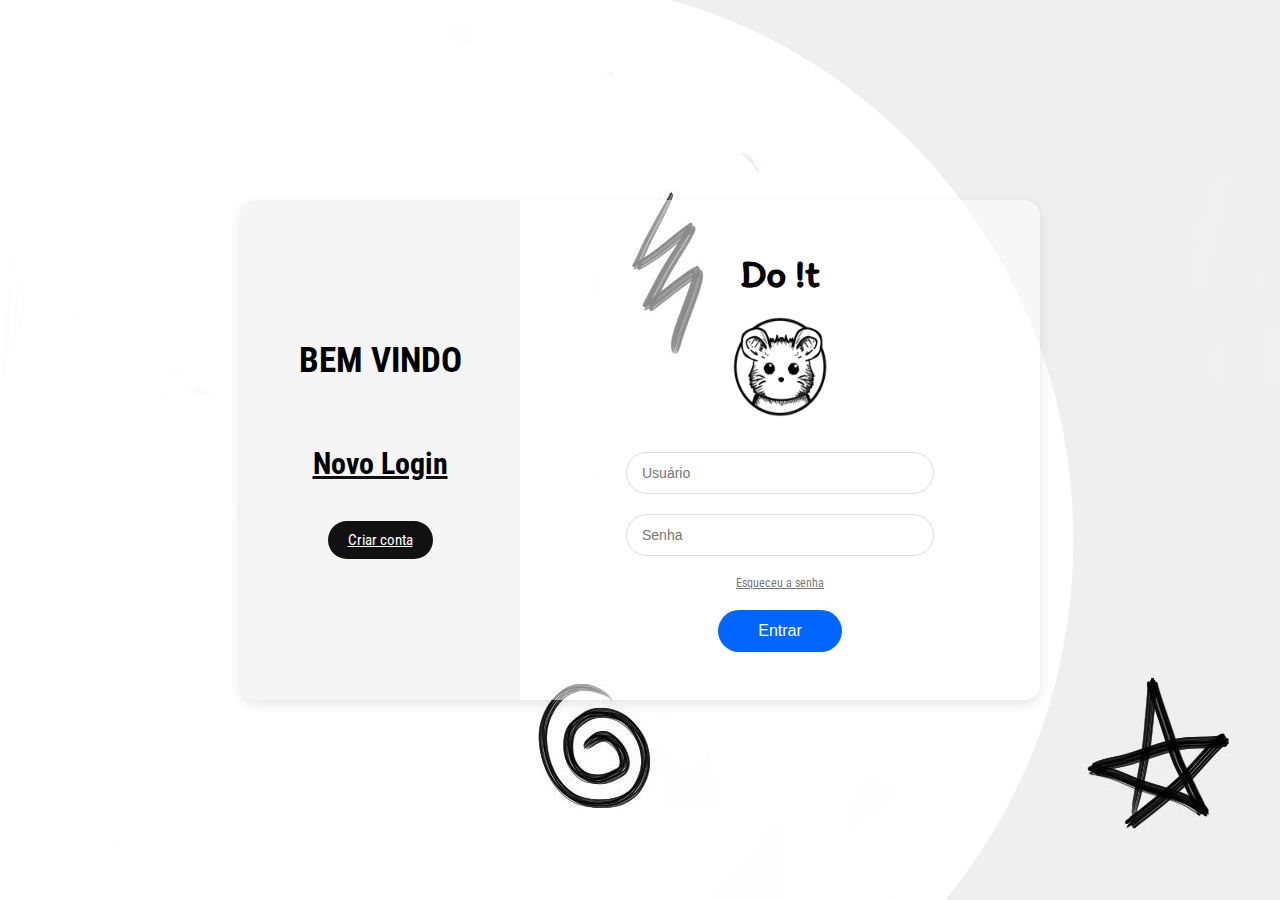
<file: pag001/index.html>
<!DOCTYPE html>
<html lang="pt-br">

<head>
    <meta charset="UTF-8">
    <meta name="viewport" content="width=device-width, initial-scale=1.0">
    <link rel="stylesheet" href="style.css">
    <title>Do !t</title>
    <link rel="shortcut icon" href="favicon.ico" type="image/x-icon">
</head>

<body>
    <div class="container">
        <div class="left-panel">
            <div class="welcome">BEM VINDO</div>
            <div class="login-title">Novo Login</div>
            <button class="create-button"><a href="..//pag002/index.html">Criar conta</a></button>
        </div>

        <div class="right-panel">
            <h1 class="title">Do !t</h1>
            <div class="profile">
                <img src="../image/Login_DO_IT.png" alt="not found">
            </div>

            <div class="input-group">
                <input type="text" class="input-control" placeholder="Usuário" required>
            </div>

            <div class="input-group">
                <input type="password" class="input-control" placeholder="Senha" required>
            </div>

            <a href="#" class="forgot-password">Esqueceu a senha</a>

            <button class="login-button">Entrar</button>
        </div>
    </div>
</body>

</html>
</file>
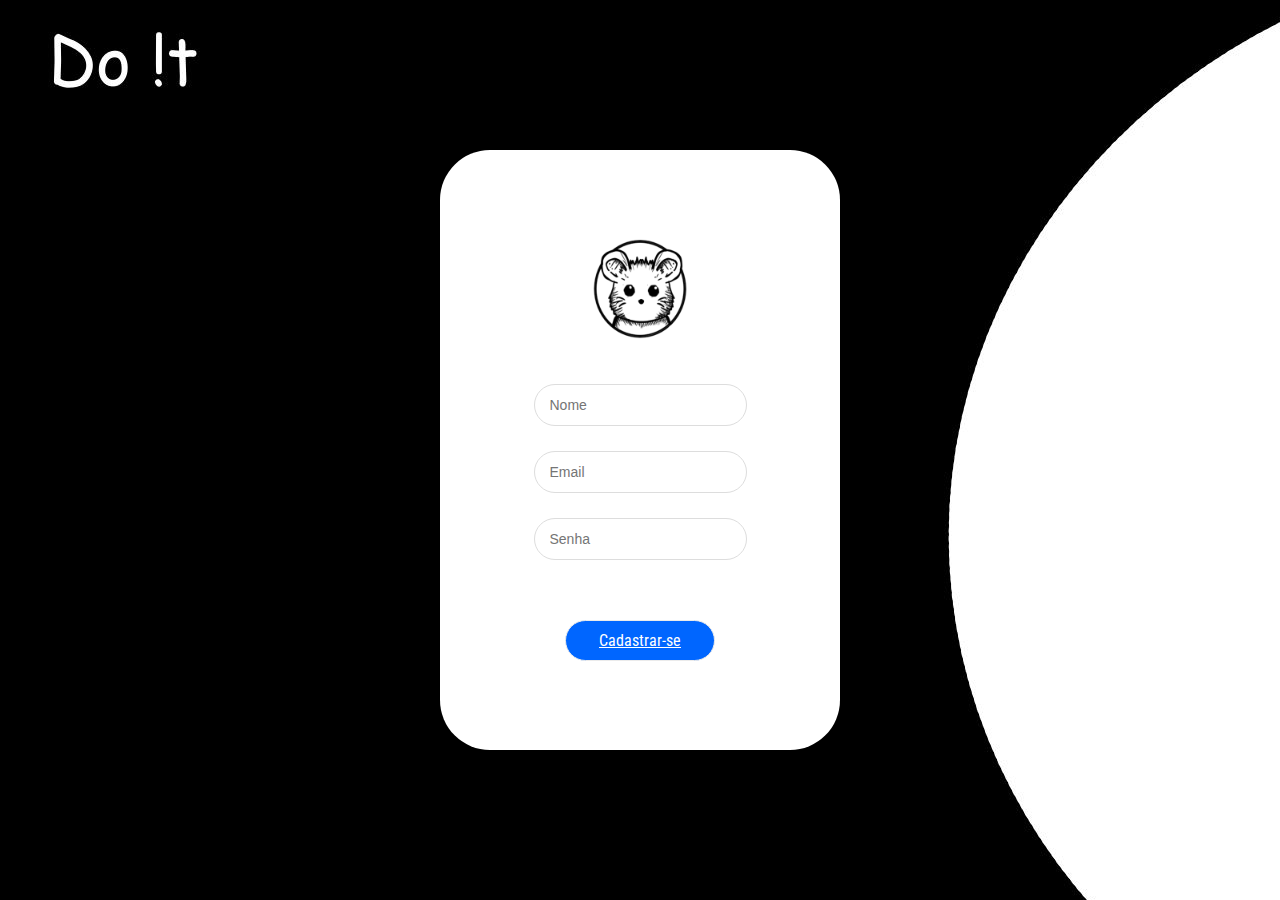
<file: pag002/index.html>
<!DOCTYPE html>
<html lang="pt-br">

<head>
    <meta charset="UTF-8">
    <meta name="viewport" content="width=device-width, initial-scale=1.0">
    <title>Do !t</title>
    <link rel="shortcut icon" href="favicon.ico" type="image/x-icon">
    <link rel="stylesheet" href="style.css">
</head>

<body>
    <div class="container">
        <form action="#">
            <div class="profile"> <img src="../image/Login_DO_IT.png" alt="not found"></div>

            <div class="input-group">
                <input class="input-control" type="text" required placeholder="Nome">
            </div>

            <div class="input-group">
                <input class="input-control" type="text" required placeholder="Email">
            </div>

            <div class="input-group">
                <input class="input-control" type="text" required placeholder="Senha">
            </div>

            <button class="button-sign"><a href="../pag001/index.html">Cadastrar-se</a></button>
        </form>
    </div>
</body>

</html>
</file>
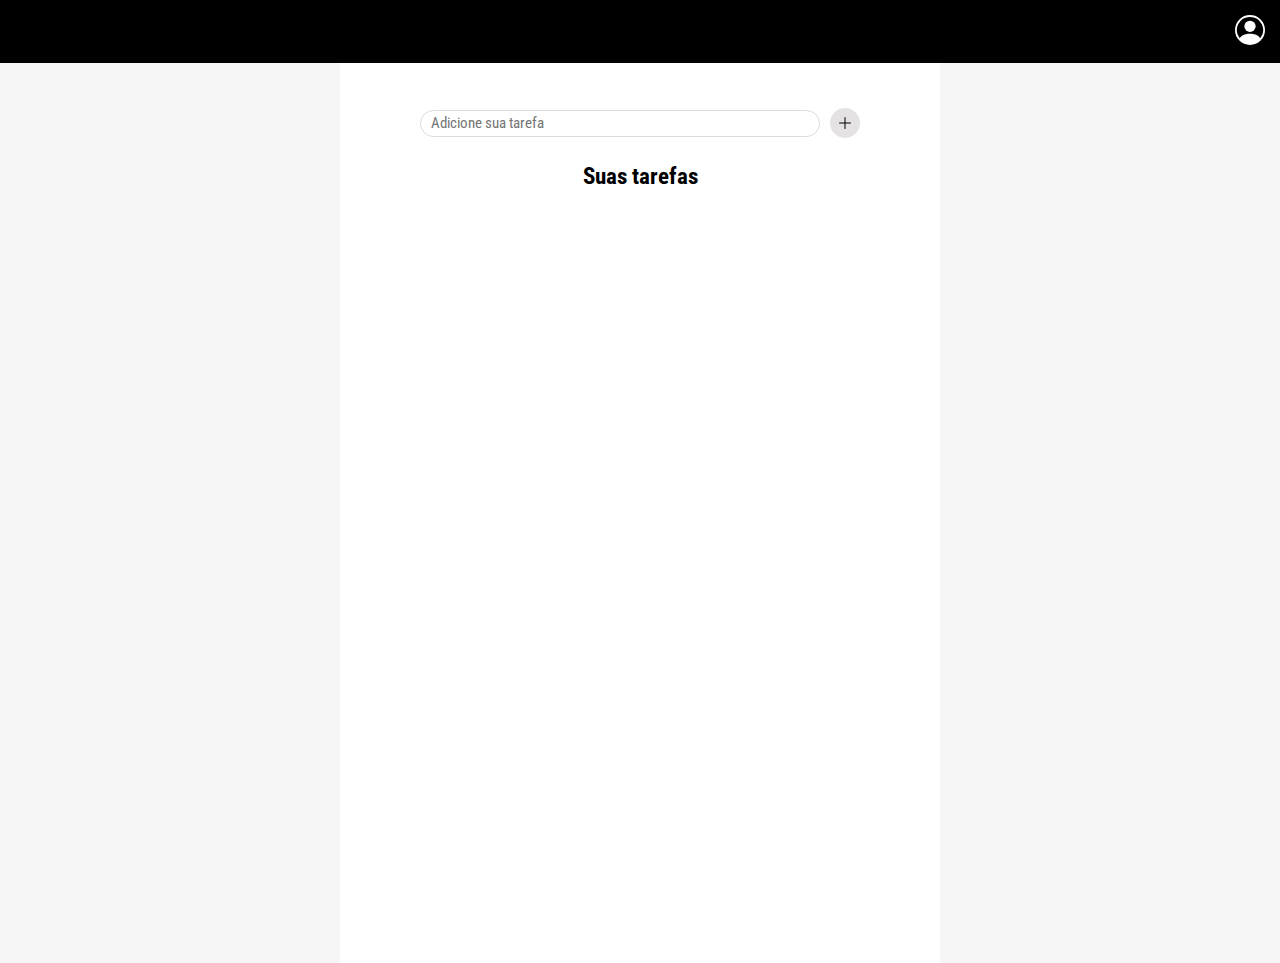
<file: pag003/index.html>
<!DOCTYPE html>
<html lang="pt-br">

<head>
    <meta charset="UTF-8">
    <meta name="viewport" content="width=device-width, initial-scale=1.0">
    <title>do !t</title>
    <link rel="stylesheet" href="style.css">
</head>

<body>
    <div class="header">
            <button class="profile-icon">
                <svg xmlns="http://www.w3.org/2000/svg" width="30" height="30" fill="currentColor"
                    class="bi bi-person-circle" viewBox="0 0 16 16">
                    <path d="M11 6a3 3 0 1 1-6 0 3 3 0 0 1 6 0" />
                    <path fill-rule="evenodd"
                        d="M0 8a8 8 0 1 1 16 0A8 8 0 0 1 0 8m8-7a7 7 0 0 0-5.468 11.37C3.242 11.226 4.805 10 8 10s4.757 1.225 5.468 2.37A7 7 0 0 0 8 1" />
                </svg>
            </button>
    </div>


    <div class="container">

        <div class="content">

            <div class="check-list">
                <input class="input-control" type="text" placeholder="Adicione sua tarefa">
                <div class="confirm">
                    <svg xmlns="http://www.w3.org/2000/svg" width="16" height="16" fill="currentColor"
                        class="bi bi-plus-lg" viewBox="0 0 16 16">
                        <path fill-rule="evenodd"
                            d="M8 2a.5.5 0 0 1 .5.5v5h5a.5.5 0 0 1 0 1h-5v5a.5.5 0 0 1-1 0v-5h-5a.5.5 0 0 1 0-1h5v-5A.5.5 0 0 1 8 2" />
                    </svg>
                </div>
            </div>

            <h2>Suas tarefas</h2>

            <div class="to-do-list">
                <ul></ul>
            </div>
        </div>
    </div>
</body>

</html>
</file>
<file: pag001/style.css>
@import url('https://fonts.googleapis.com/css2?family=Itim&family=Roboto:ital,wght@0,100;0,300;0,400;0,500;0,700;0,900;1,100;1,300;1,400;1,500;1,700;1,900&display=swap');
@import url('https://fonts.googleapis.com/css2?family=Roboto+Condensed:ital,wght@0,100..900;1,100..900&display=swap');

* {
    margin: 0;
    padding: 0;
    box-sizing: border-box;
    font-family: Arial, sans-serif;
}

body {
    height: 100vh;
    display: flex;
    align-items: center;
    justify-content: center;
    background-image: url('../image/fundoDoit.jpg');
    position: relative;
    overflow: hidden;
}

.container {
    display: flex;
    background-color: rgba(255, 255, 255, 0.527);
    border-radius: 16px;
    box-shadow: 0 4px 12px rgba(0, 0, 0, 0.1);
    overflow: hidden;
    position: relative;
    width: 800px;
    height: 500px;
}

.title {
    position: relative;
    align-items: center;
}

.left-panel {
    background-color: #f1f1f1bb;
    width: 35%;
    padding: 40px 30px;
    display: flex;
    flex-direction: column;
    align-items: center;
}

.right-panel {
    width: 65%;
    padding: 40px;
    display: flex;
    flex-direction: column;
    align-items: center;
    justify-content: center;
}

.right-panel h1 {
    font-family: "Itim", sans-serif;
    font-size: 40px;
    margin-bottom: 20px;
}

.profile {

    display: flex;
    align-items: center;
    justify-content: center;
    margin-bottom: 35px;
}

.profile img {
    width: 120px;
    height: 100px;
}

.welcome {
    margin-top: 100px;
    font-family: "Roboto Condensed", sans-serif;
    font-size: 35px;
    font-weight: bold;
    margin-bottom: 15px;
}

.login-title {
    font-family: "Roboto Condensed", sans-serif;
    font-size: 30px;
    font-weight: bold;
    margin-top: 50px;
    position: relative;
    text-decoration: underline;
    text-decoration-color: #111;
    text-decoration-style:solid;
    text-decoration-thickness: 3px;
}

.create-button {
    background-color: #111;
    border: none;
    padding: 10px 20px;
    border-radius: 25px;
    cursor:pointer;
    margin-top: 40px;
}
a{
    color: white;
    font-family: "Roboto Condensed", sans-serif;
    font-size: 15px;
}

.input-group {
    width: 70%;
    margin-bottom: 20px;
}

.input-control {
    width: 100%;
    padding: 12px 15px;
    border: 1px solid #ddd;
    border-radius: 25px;
    font-size: 14px;
}

.forgot-password {
    align-self: center;
    font-size: 12px;
    color: #777;
    text-decoration:underline;
    margin-bottom: 20px;
}

.login-button {
    background-color: #0066ff;
    color: white;
    border: none;
    padding: 12px 40px;
    border-radius: 25px;
    cursor: pointer;
    font-size: 16px;
}
</file>
<file: pag002/style.css>
@import url('https://fonts.googleapis.com/css2?family=Itim&family=Roboto:ital,wght@0,100;0,300;0,400;0,500;0,700;0,900;1,100;1,300;1,400;1,500;1,700;1,900&display=swap');
@import url('https://fonts.googleapis.com/css2?family=Roboto+Condensed:ital,wght@0,100..900;1,100..900&display=swap');

* {
    margin: 0;
    padding: 0;
    box-sizing: border-box;
    font-family: Arial, sans-serif;
}

body {
    height: 100vh;
    display: flex;
    align-items: center;
    justify-content: center;
    position: relative;
    overflow: hidden;
    background-image: url('../image/fundoSignDoit.jpg');
}

.container {
    display: flex;
    justify-content: center;
    align-items: center;
    background-color: rgb(255, 255, 255);
    border-radius: 50px;
    box-shadow: 1px 4px 5px rgba(0, 0, 0, 0.301);
    overflow: hidden;
    position: relative;
    width: 400px;
    height: 600px;
}

.profile {
    align-items: center;
    justify-content: center;
    display: flex;
    margin-bottom: 45px;
}

.profile img {
    width: 120px;
    height: 100px;
}

.input-group {
    align-items: center;
    display: flex;
    margin-bottom: 25px;
}

.input-control {
    width: 100%;
    padding: 12px 15px;
    border: 1px solid #ddd;
    border-radius: 25px;
    font-size: 14px;
}      

.button-sign {
    display: flex;
    align-items: center;
    justify-content: center;
    width: 150px;
    padding: 10px 20px;
    border-radius: 45px;
    border: 1px solid rgb(235, 235, 235);
    background-color: #0066ff;
    margin-left: auto;
    margin-right: auto;
    margin-top: 60px;
}

a {
    color: white;
    font-family: "Roboto Condensed", sans-serif;
    font-size: 16px;
}
</file>
<file: pag003/style.css>
@import url('https://fonts.googleapis.com/css2?family=Itim&family=Roboto:ital,wght@0,100;0,300;0,400;0,500;0,700;0,900;1,100;1,300;1,400;1,500;1,700;1,900&display=swap');
@import url('https://fonts.googleapis.com/css2?family=Roboto+Condensed:ital,wght@0,100..900;1,100..900&display=swap');

* {
    font-family: 'Roboto Condensed', sans-serif;
    box-sizing: border-box;
    margin: 0;
    padding: 0;
}

body {
    padding: 0;
    margin: 0;
    background-color: whitesmoke;
}

.container {
    max-width: 600px;
    min-height: 100vh;
    background-color: white;
    margin-left: auto;
    margin-right: auto;
}

.header {
    background-color: black;
    color: white;
    padding: 15px;
    display: flex;
    justify-content: flex-end;
}

.content {
    padding: 20px;
}

h2 {
    margin-top: 10px;
    font-family: 'Roboto Condensed', sans-serif;
    font-size: 23px;
    display: flex;
    justify-content: center;
    margin-top: 25px;
}

.check-list {
    display: flex;
    align-items: center;
    justify-content: center;
    margin-top: 25px;
}

.input-control {
    width: 400px;
    height: 3vh;
    border-radius: 45px;
    border: 1px solid rgb(219, 219, 219);
    font-family: 'Roboto Condensed', sans-serif;
    font-size: 15px;
    padding-left: 10px;
}

.confirm {
    background-color: rgb(228, 226, 226);
    width: 30px;
    height: 30px;
    border-radius: 20px;
    justify-content: center;
    display: flex;
    align-items: center;
    margin-left: 10px;
    cursor: pointer;
}

.profile-icon{
    background-color: black;
    border: none;
}

.profile-icon svg{
    color: white;
    cursor: pointer;
}
</file>
